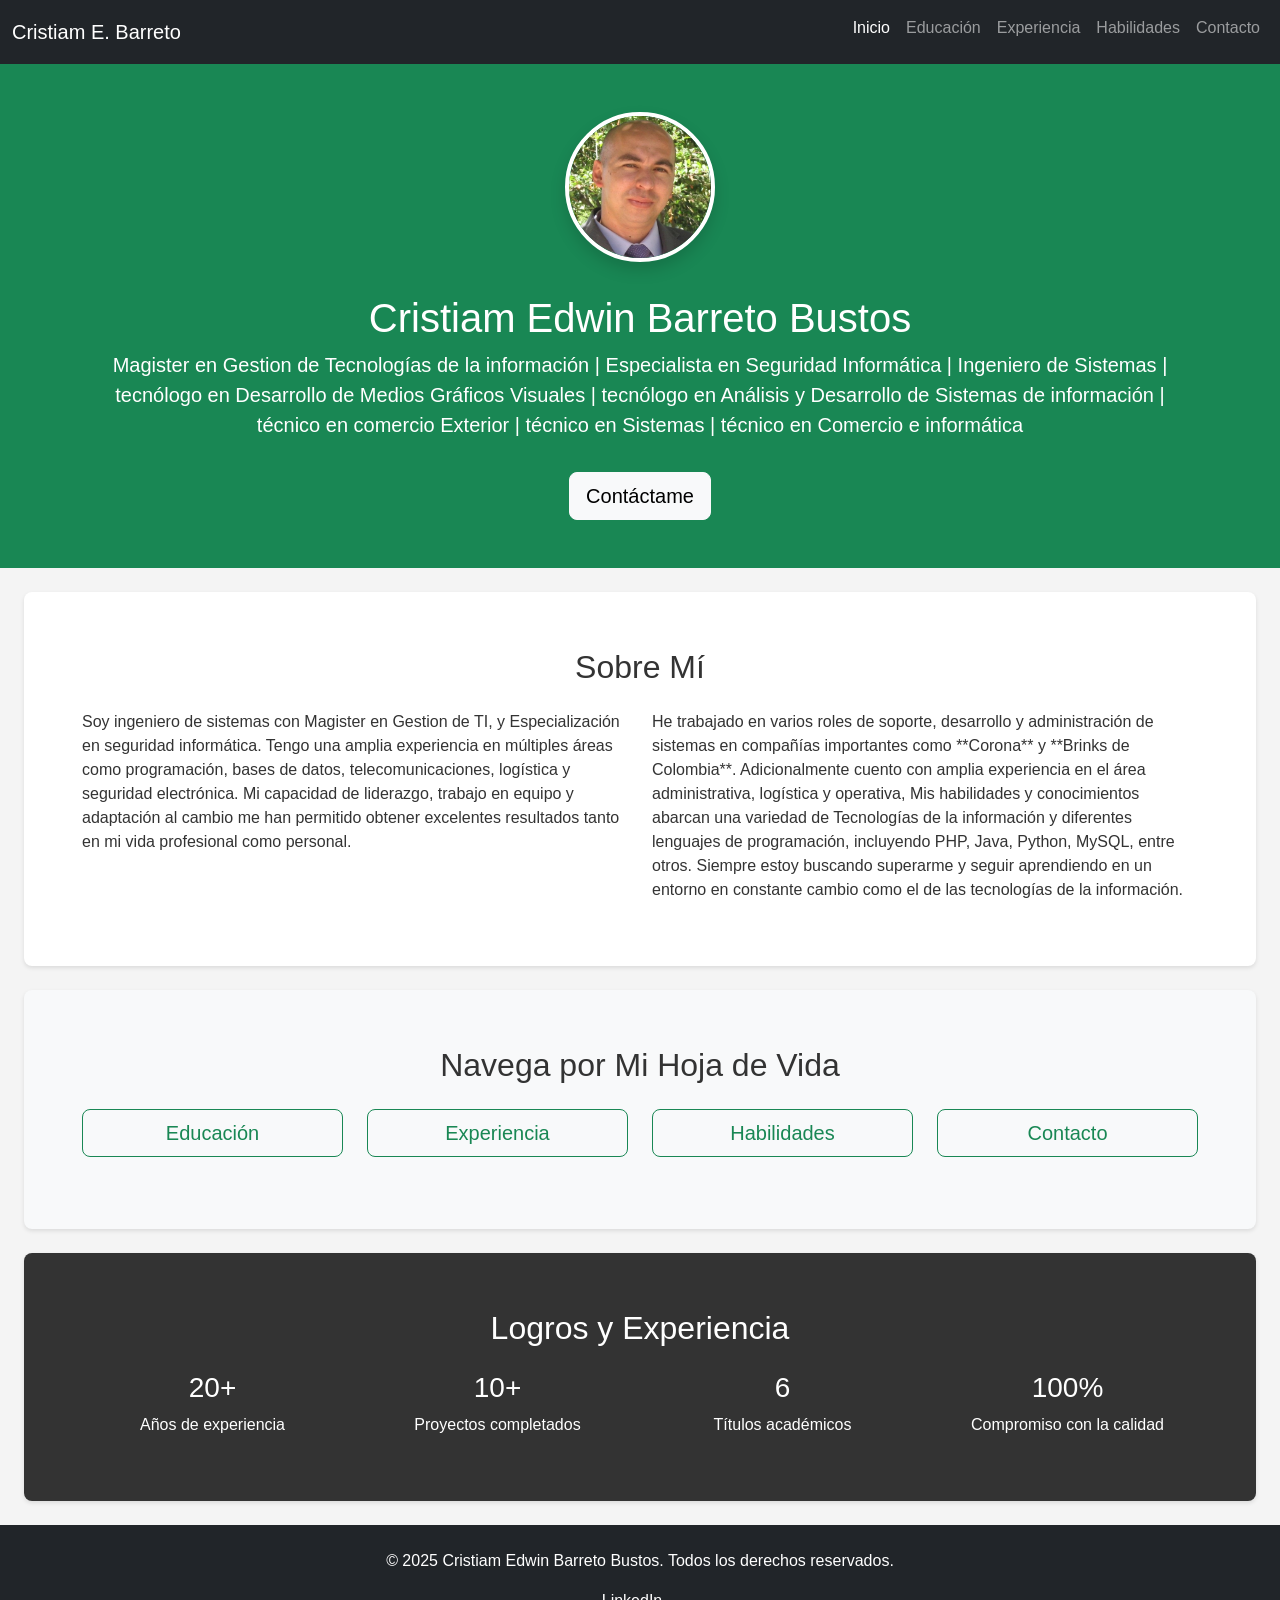
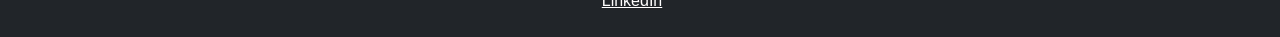
<file: index.html>
<!DOCTYPE html>
<html lang="es">
<head>
    <meta charset="UTF-8">
    <meta name="viewport" content="width=device-width, initial-scale=1.0">
    <title>Hoja de Vida - Cristiam Edwin Barreto</title>
    <!-- Bootstrap CSS -->
    <link href="https://cdn.jsdelivr.net/npm/bootstrap@5.3.0-alpha1/dist/css/bootstrap.min.css" rel="stylesheet">
    <link rel="stylesheet" href="styles.css">
    <style>
        /* Estilo personalizado para la imagen redonda */
        .img-redonda {
            border-radius: 50%;
            width: 150px;
            height: 150px;
            object-fit: cover;
            border: 4px solid white;
        }
    </style>
</head>
<body>

    <!-- Menú de navegación superior -->
    <nav class="navbar navbar-expand-lg navbar-dark bg-dark">
        <div class="container-fluid">
            <a class="navbar-brand" href="#">Cristiam E. Barreto</a>
            <button class="navbar-toggler" type="button" data-bs-toggle="collapse" data-bs-target="#navbarNav" aria-controls="navbarNav" aria-expanded="false" aria-label="Toggle navigation">
                <span class="navbar-toggler-icon"></span>
            </button>
            <div class="collapse navbar-collapse" id="navbarNav">
                <ul class="navbar-nav ms-auto">
                    <li class="nav-item">
                        <a class="nav-link active" aria-current="page" href="#">Inicio</a>
                    </li>
                    <li class="nav-item">
                        <a class="nav-link" href="education.html">Educación</a>
                    </li>
                    <li class="nav-item">
                        <a class="nav-link" href="experience.html">Experiencia</a>
                    </li>
                    <li class="nav-item">
                        <a class="nav-link" href="skills.html">Habilidades</a>
                    </li>
                    <li class="nav-item">
                        <a class="nav-link" href="contact.html">Contacto</a>
                    </li>
                </ul>
            </div>
        </div>
    </nav>

    <!-- Sección de presentación -->
    <header class="bg-success text-white text-center py-5">
        <div class="container">
            <!-- Imagen de perfil -->
            <img src="image/foto.jpg" alt="Foto de Cristiam Edwin Barreto" class="img-redonda shadow mb-4">
            <h1>Cristiam Edwin Barreto Bustos</h1>
            <p class="lead">Magister en Gestion de Tecnologías de la información | Especialista en Seguridad Informática | Ingeniero de Sistemas | tecnólogo en Desarrollo de Medios Gráficos Visuales | tecnólogo en Análisis y Desarrollo de Sistemas de información | técnico en comercio Exterior | técnico en Sistemas | técnico en Comercio e informática </p>
            <a href="contact.html" class="btn btn-light btn-lg mt-3">Contáctame</a>
        </div>
    </header>

    <!-- Sección "Sobre mí" -->
    <section class="about py-5">
        <div class="container">
            <h2 class="text-center mb-4">Sobre Mí</h2>
            <div class="row">
                <div class="col-lg-6">
                    <p>Soy ingeniero de sistemas con Magister en Gestion de TI, y Especialización en seguridad informática. Tengo una amplia experiencia en múltiples áreas como programación, bases de datos, telecomunicaciones, logística y seguridad electrónica. Mi capacidad de liderazgo, trabajo en equipo y adaptación al cambio me han permitido obtener excelentes resultados tanto en mi vida profesional como personal.</p>
                </div>
                <div class="col-lg-6">
                    <p>He trabajado en varios roles de soporte, desarrollo y administración de sistemas en compañías importantes como **Corona** y **Brinks de Colombia**.  Adicionalmente cuento con amplia experiencia en el área administrativa, logística y operativa, Mis habilidades y conocimientos abarcan una variedad de Tecnologías de la información y diferentes lenguajes de programación, incluyendo PHP, Java, Python, MySQL, entre otros. Siempre estoy buscando superarme y seguir aprendiendo en un entorno en constante cambio como el de las tecnologías de la información.</p>
                </div>
            </div>
        </div>
    </section>

    <!-- Sección de enlaces a otras páginas -->
    <section class="links bg-light py-5">
        <div class="container text-center">
            <h2 class="mb-4">Navega por Mi Hoja de Vida</h2>
            <div class="row">
                <div class="col-lg-3 col-md-6 mb-4">
                    <a href="education.html" class="btn btn-outline-success btn-lg w-100">Educación</a>
                </div>
                <div class="col-lg-3 col-md-6 mb-4">
                    <a href="experience.html" class="btn btn-outline-success btn-lg w-100">Experiencia</a>
                </div>
                <div class="col-lg-3 col-md-6 mb-4">
                    <a href="skills.html" class="btn btn-outline-success btn-lg w-100">Habilidades</a>
                </div>
                <div class="col-lg-3 col-md-6 mb-4">
                    <a href="contact.html" class="btn btn-outline-success btn-lg w-100">Contacto</a>
                </div>
            </div>
        </div>
    </section>

    <!-- Sección de estadísticas o logros (opcional) -->
    <section class="stats py-5 text-white" style="background-color: #333;">
        <div class="container text-center">
            <h2 class="mb-4">Logros y Experiencia</h2>
            <div class="row">
                <div class="col-lg-3 col-md-6">
                    <h3>20+</h3>
                    <p>Años de experiencia</p>
                </div>
                <div class="col-lg-3 col-md-6">
                    <h3>10+</h3>
                    <p>Proyectos completados</p>
                </div>
                <div class="col-lg-3 col-md-6">
                    <h3>6</h3>
                    <p>Títulos académicos</p>
                </div>
                <div class="col-lg-3 col-md-6">
                    <h3>100%</h3>
                    <p>Compromiso con la calidad</p>
                </div>
            </div>
        </div>
    </section>

    <!-- Pie de página -->
    <footer class="bg-dark text-white text-center py-4">
        <p>&copy; 2025 Cristiam Edwin Barreto Bustos. Todos los derechos reservados.</p>
        <a href="https://www.linkedin.com/in/barretobustoscristiamedwin/" class="text-white me-3">LinkedIn</a>
    </footer>

    <!-- Bootstrap JS -->
    <script src="https://cdn.jsdelivr.net/npm/bootstrap@5.3.0-alpha1/dist/js/bootstrap.bundle.min.js"></script>

</body>
</html>
</file>
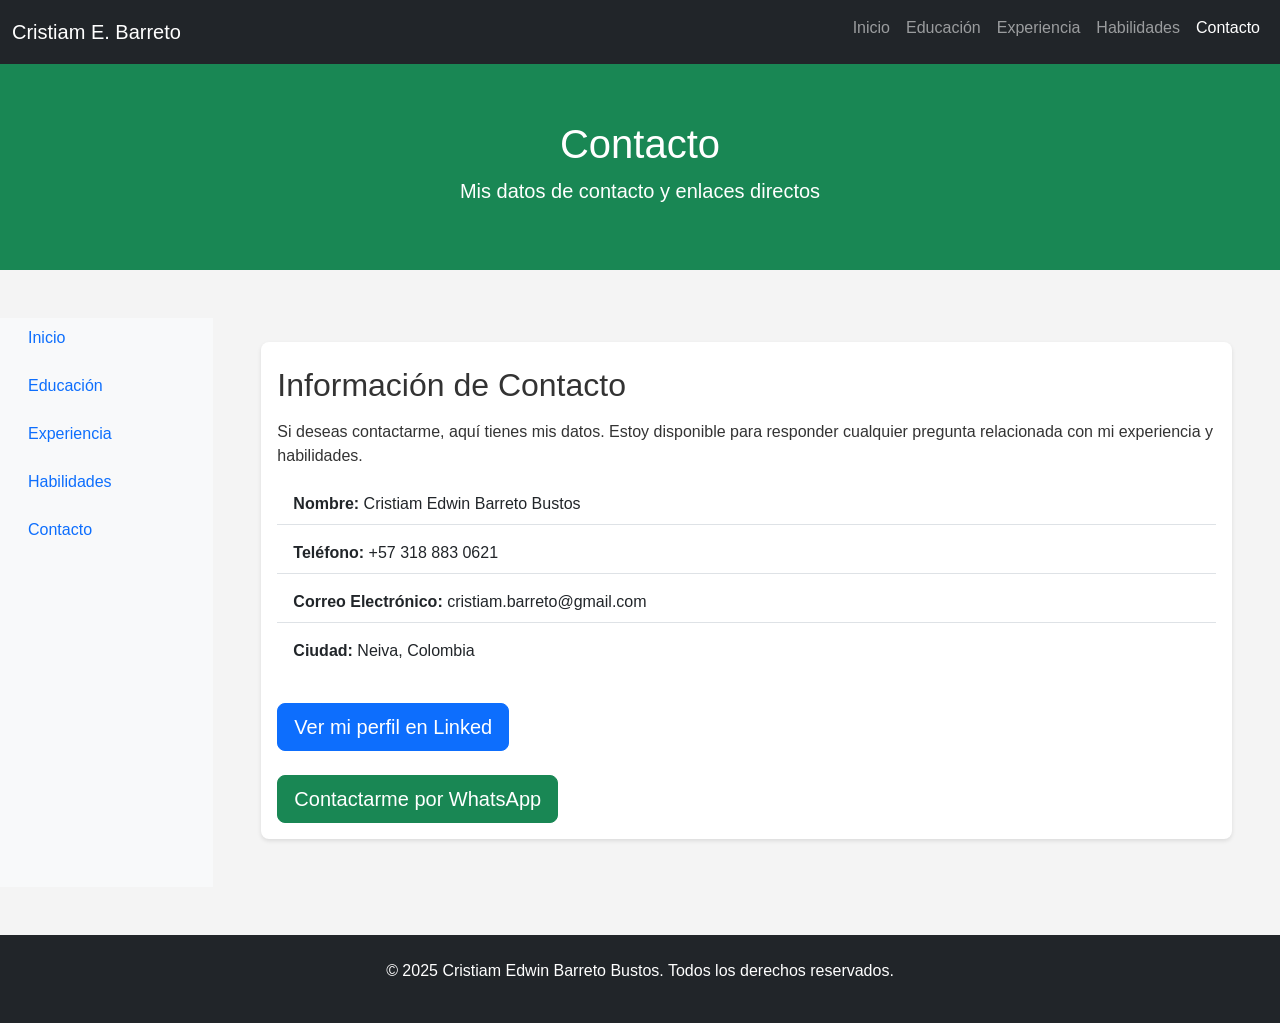
<file: contact.html>
<!DOCTYPE html>
<html lang="es">
<head>
    <meta charset="UTF-8">
    <meta name="viewport" content="width=device-width, initial-scale=1.0">
    <title>Contacto - Cristiam Edwin Barreto</title>
    <!-- Bootstrap CSS -->
    <link href="https://cdn.jsdelivr.net/npm/bootstrap@5.3.0-alpha1/dist/css/bootstrap.min.css" rel="stylesheet">
    <link rel="stylesheet" href="styles.css">
</head>
<body>

    <!-- Menú de navegación superior -->
    <nav class="navbar navbar-expand-lg navbar-dark bg-dark">
        <div class="container-fluid">
            <a class="navbar-brand" href="index.html">Cristiam E. Barreto</a>
            <button class="navbar-toggler" type="button" data-bs-toggle="collapse" data-bs-target="#navbarNav" aria-controls="navbarNav" aria-expanded="false" aria-label="Toggle navigation">
                <span class="navbar-toggler-icon"></span>
            </button>
            <div class="collapse navbar-collapse" id="navbarNav">
                <ul class="navbar-nav ms-auto">
                    <li class="nav-item">
                        <a class="nav-link" href="index.html">Inicio</a>
                    </li>
                    <li class="nav-item">
                        <a class="nav-link" href="education.html">Educación</a>
                    </li>
                    <li class="nav-item">
                        <a class="nav-link" href="experience.html">Experiencia</a>
                    </li>
                    <li class="nav-item">
                        <a class="nav-link" href="skills.html">Habilidades</a>
                    </li>
                    <li class="nav-item">
                        <a class="nav-link active" href="contact.html">Contacto</a>
                    </li>
                </ul>
            </div>
        </div>
    </nav>

    <!-- Sección de presentación de contacto -->
    <header class="bg-success text-white text-center py-5">
        <div class="container">
            <h1>Contacto</h1>
            <p class="lead">Mis datos de contacto y enlaces directos</p>
        </div>
    </header>

    <!-- Sección con barra lateral y contenido principal -->
    <div class="container-fluid py-5">
        <div class="row">
            <!-- Barra lateral -->
            <nav id="sidebar" class="col-md-3 col-lg-2 d-md-block bg-light sidebar">
                <div class="position-sticky">
                    <ul class="nav flex-column">
                        <li class="nav-item">
                            <a class="nav-link" href="index.html">Inicio</a>
                        </li>
                        <li class="nav-item">
                            <a class="nav-link" href="education.html">Educación</a>
                        </li>
                        <li class="nav-item">
                            <a class="nav-link" href="experience.html">Experiencia</a>
                        </li>
                        <li class="nav-item">
                            <a class="nav-link" href="skills.html">Habilidades</a>
                        </li>
                        <li class="nav-item">
                            <a class="nav-link active" href="contact.html">Contacto</a>
                        </li>
                    </ul>
                </div>
            </nav>

            <!-- Contenido principal -->
            <main class="col-md-9 ms-sm-auto col-lg-10 px-md-4">
                <section id="contact-info" class="mb-5">
                    <h2 class="mb-3">Información de Contacto</h2>
                    <p>Si deseas contactarme, aquí tienes mis datos. Estoy disponible para responder cualquier pregunta relacionada con mi experiencia y habilidades.</p>

                    <!-- Información de contacto -->
                    <ul class="list-group list-group-flush">
                        <li class="list-group-item"><strong>Nombre:</strong> Cristiam Edwin Barreto Bustos</li>
                        <li class="list-group-item"><strong>Teléfono:</strong> +57 318 883 0621</li>
                        <li class="list-group-item"><strong>Correo Electrónico:</strong> cristiam.barreto@gmail.com</li>
                        <li class="list-group-item"><strong>Ciudad:</strong> Neiva, Colombia</li>
                    </ul>

                    <!-- Botón para Linked -->
                    <div class="mt-4">
                        <a href="https://www.linkedin.com/in/barretobustoscristiamedwin/" target="_blank" class="btn btn-primary btn-lg">
                            Ver mi perfil en Linked
                        </a>
                    </div>

                    <!-- Botón para WhatsApp -->
                    <div class="mt-4">
                        <a href="https://api.whatsapp.com/send/?phone=573188830621&text&type=phone_number&app_absent=0" target="_blank" class="btn btn-success btn-lg">
                            Contactarme por WhatsApp
                        </a>
                    </div>
                </section>
            </main>
        </div>
    </div>

    <!-- Pie de página -->
    <footer class="bg-dark text-white text-center py-4">
        <p>&copy; 2025 Cristiam Edwin Barreto Bustos. Todos los derechos reservados.</p>
    </footer>

    <!-- Bootstrap JS -->
    <script src="https://cdn.jsdelivr.net/npm/bootstrap@5.3.0-alpha1/dist/js/bootstrap.bundle.min.js"></script>

</body>
</html>
</file>
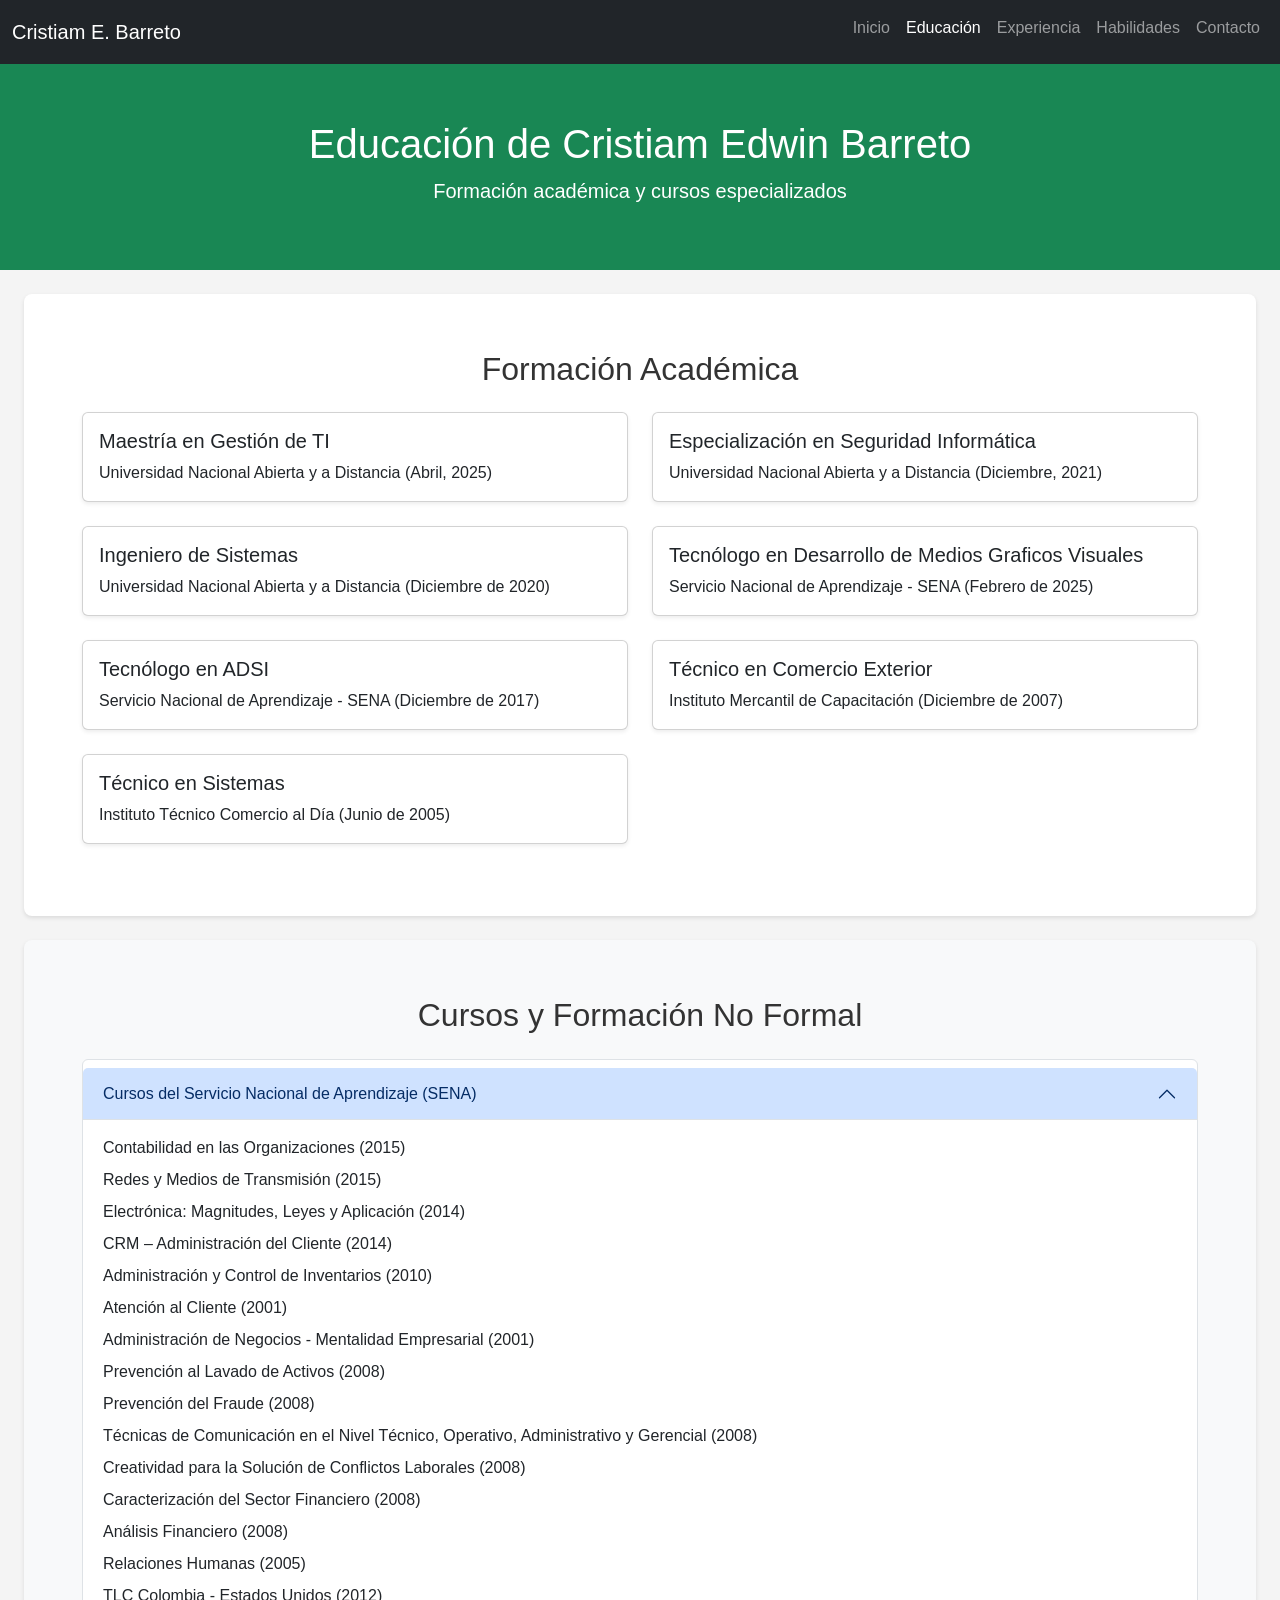
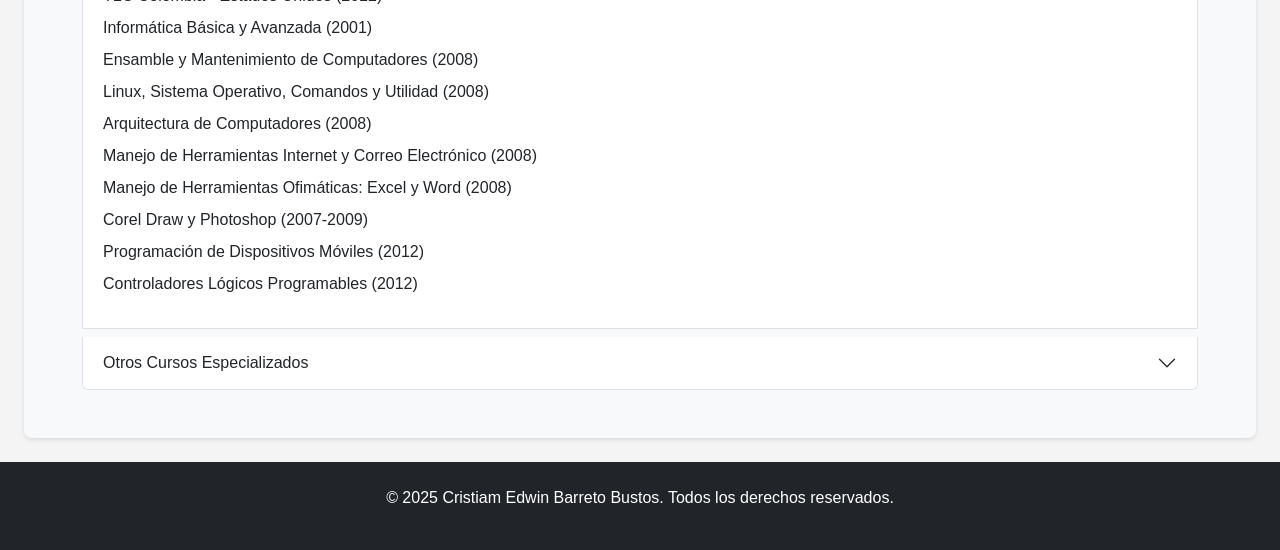
<file: education.html>
<!DOCTYPE html>
<html lang="es">
<head>
    <meta charset="UTF-8">
    <meta name="viewport" content="width=device-width, initial-scale=1.0">
    <title>Educación - Cristiam Edwin Barreto</title>
    <!-- Bootstrap CSS -->
    <link href="https://cdn.jsdelivr.net/npm/bootstrap@5.3.0-alpha1/dist/css/bootstrap.min.css" rel="stylesheet">
    <link rel="stylesheet" href="styles.css">
</head>
<body>

    <!-- Menú de navegación superior -->
    <nav class="navbar navbar-expand-lg navbar-dark bg-dark">
        <div class="container-fluid">
            <a class="navbar-brand" href="index.html">Cristiam E. Barreto</a>
            <button class="navbar-toggler" type="button" data-bs-toggle="collapse" data-bs-target="#navbarNav" aria-controls="navbarNav" aria-expanded="false" aria-label="Toggle navigation">
                <span class="navbar-toggler-icon"></span>
            </button>
            <div class="collapse navbar-collapse" id="navbarNav">
                <ul class="navbar-nav ms-auto">
                    <li class="nav-item">
                        <a class="nav-link" href="index.html">Inicio</a>
                    </li>
                    <li class="nav-item">
                        <a class="nav-link active" href="education.html">Educación</a>
                    </li>
                    <li class="nav-item">
                        <a class="nav-link" href="experience.html">Experiencia</a>
                    </li>
                    <li class="nav-item">
                        <a class="nav-link" href="skills.html">Habilidades</a>
                    </li>
                    <li class="nav-item">
                        <a class="nav-link" href="contact.html">Contacto</a>
                    </li>
                </ul>
            </div>
        </div>
    </nav>

    <!-- Sección de presentación de educación -->
    <header class="bg-success text-white text-center py-5">
        <div class="container">
            <h1>Educación de Cristiam Edwin Barreto</h1>
            <p class="lead">Formación académica y cursos especializados</p>
        </div>
    </header>

    <!-- Sección de educación formal -->
    <section class="formal-education py-5">
        <div class="container">
            <h2 class="text-center mb-4">Formación Académica</h2>
            <div class="row">
                <div class="col-lg-6">
                    <div class="card mb-4 shadow-sm">
                        <div class="card-body">
                            <h5 class="card-title">Maestría en Gestión de TI</h5>
                            <p class="card-text">Universidad Nacional Abierta y a Distancia (Abril, 2025)</p>
                        </div>
                    </div>
                </div>
                <div class="col-lg-6">
                    <div class="card mb-4 shadow-sm">
                        <div class="card-body">
                            <h5 class="card-title">Especialización en Seguridad Informática</h5>
                            <p class="card-text">Universidad Nacional Abierta y a Distancia (Diciembre, 2021)</p>
                        </div>
                    </div>
                </div>
                <div class="col-lg-6">
                    <div class="card mb-4 shadow-sm">
                        <div class="card-body">
                            <h5 class="card-title">Ingeniero de Sistemas</h5>
                            <p class="card-text">Universidad Nacional Abierta y a Distancia (Diciembre de 2020)</p>
                        </div>
                    </div>
                </div>
                <div class="col-lg-6">
                    <div class="card mb-4 shadow-sm">
                        <div class="card-body">
                            <h5 class="card-title">Tecnólogo en Desarrollo de Medios Graficos Visuales</h5>
                            <p class="card-text">Servicio Nacional de Aprendizaje - SENA (Febrero de 2025)</p>
                        </div>
                    </div>
                </div>
                <div class="col-lg-6">
                    <div class="card mb-4 shadow-sm">
                        <div class="card-body">
                            <h5 class="card-title">Tecnólogo en ADSI</h5>
                            <p class="card-text">Servicio Nacional de Aprendizaje - SENA (Diciembre de 2017)</p>
                        </div>
                    </div>
                </div>
                <div class="col-lg-6">
                    <div class="card mb-4 shadow-sm">
                        <div class="card-body">
                            <h5 class="card-title">Técnico en Comercio Exterior</h5>
                            <p class="card-text">Instituto Mercantil de Capacitación (Diciembre de 2007)</p>
                        </div>
                    </div>
                </div>
                <div class="col-lg-6">
                    <div class="card mb-4 shadow-sm">
                        <div class="card-body">
                            <h5 class="card-title">Técnico en Sistemas</h5>
                            <p class="card-text">Instituto Técnico Comercio al Día (Junio de 2005)</p>
                        </div>
                    </div>
                </div>
            </div>
        </div>
    </section>

    <!-- Sección de educación no formal (cursos) -->
    <section class="non-formal-education bg-light py-5">
        <div class="container">
            <h2 class="text-center mb-4">Cursos y Formación No Formal</h2>
            <div class="accordion" id="accordionCourses">
                <div class="accordion-item">
                    <h2 class="accordion-header" id="headingOne">
                        <button class="accordion-button" type="button" data-bs-toggle="collapse" data-bs-target="#collapseOne" aria-expanded="true" aria-controls="collapseOne">
                            Cursos del Servicio Nacional de Aprendizaje (SENA)
                        </button>
                    </h2>
                    <div id="collapseOne" class="accordion-collapse collapse show" aria-labelledby="headingOne" data-bs-parent="#accordionCourses">
                        <div class="accordion-body">
                            <ul>
                                <li>Contabilidad en las Organizaciones (2015)</li>
                                <li>Redes y Medios de Transmisión (2015)</li>
                                <li>Electrónica: Magnitudes, Leyes y Aplicación (2014)</li>
                                <li>CRM – Administración del Cliente (2014)</li>
                                <li>Administración y Control de Inventarios (2010)</li>
                                <li>Atención al Cliente (2001)</li>
                                <li>Administración de Negocios - Mentalidad Empresarial (2001)</li>
                                <li>Prevención al Lavado de Activos (2008)</li>
                                <li>Prevención del Fraude (2008)</li>
                                <li>Técnicas de Comunicación en el Nivel Técnico, Operativo, Administrativo y Gerencial (2008)</li>
                                <li>Creatividad para la Solución de Conflictos Laborales (2008)</li>
                                <li>Caracterización del Sector Financiero (2008)</li>
                                <li>Análisis Financiero (2008)</li>
                                <li>Relaciones Humanas (2005)</li>
                                <li>TLC Colombia - Estados Unidos (2012)</li>
                                <li>Informática Básica y Avanzada (2001)</li>
                                <li>Ensamble y Mantenimiento de Computadores (2008)</li>
                                <li>Linux, Sistema Operativo, Comandos y Utilidad (2008)</li>
                                <li>Arquitectura de Computadores (2008)</li>
                                <li>Manejo de Herramientas Internet y Correo Electrónico (2008)</li>
                                <li>Manejo de Herramientas Ofimáticas: Excel y Word (2008)</li>
                                <li>Corel Draw y Photoshop (2007-2009)</li>
                                <li>Programación de Dispositivos Móviles (2012)</li>
                                <li>Controladores Lógicos Programables (2012)</li>
                            </ul>
                        </div>
                    </div>
                </div>
                <div class="accordion-item">
                    <h2 class="accordion-header" id="headingTwo">
                        <button class="accordion-button collapsed" type="button" data-bs-toggle="collapse" data-bs-target="#collapseTwo" aria-expanded="false" aria-controls="collapseTwo">
                            Otros Cursos Especializados
                        </button>
                    </h2>
                    <div id="collapseTwo" class="accordion-collapse collapse" aria-labelledby="headingTwo" data-bs-parent="#accordionCourses">
                        <div class="accordion-body">
                            <ul>
                                <li>Seminario Internacional Investigación e Innovación (UNAD, 2022)</li>
                                <li>Diseño Web con Adobe Dreamweaver (2009)</li>
                                <li>Flash Animación 2D (2011)</li>
                                <li>Ciudadano Digital Colombia: Competencias para Uso Productivo de Internet (2009)</li>
                                <li>Estructura del Lenguaje de Programación C++ (2010)</li>
                                <li>Servicios de Automatización (2012)</li>
                                <li>Corel Draw - Transformación de Objetos y Efectos Especiales (2011)</li>
                                <li>Flash - Animación en 2D (2011)</li>
                                <li>Manejo de Adobe Photoshop Cs3 (2009)</li>
                                <li>English Discoveries – Básico, Intermedio y Avanzado (2009)</li>
                                <li>Controladores Lógicos Programables (2012)</li>
                                <li>Sistemas de Información en Centros de Distribución (2014)</li>
                                <li>CRM: Administración de Clientes (2014)</li>
                            </ul>
                        </div>
                    </div>
                </div>
            </div>
        </div>
    </section>

    <!-- Pie de página -->
    <footer class="bg-dark text-white text-center py-4">
        <p>&copy; 2025 Cristiam Edwin Barreto Bustos. Todos los derechos reservados.</p>
    </footer>

    <!-- Bootstrap JS -->
    <script src="https://cdn.jsdelivr.net/npm/bootstrap@5.3.0-alpha1/dist/js/bootstrap.bundle.min.js"></script>

</body>
</html>
</file>
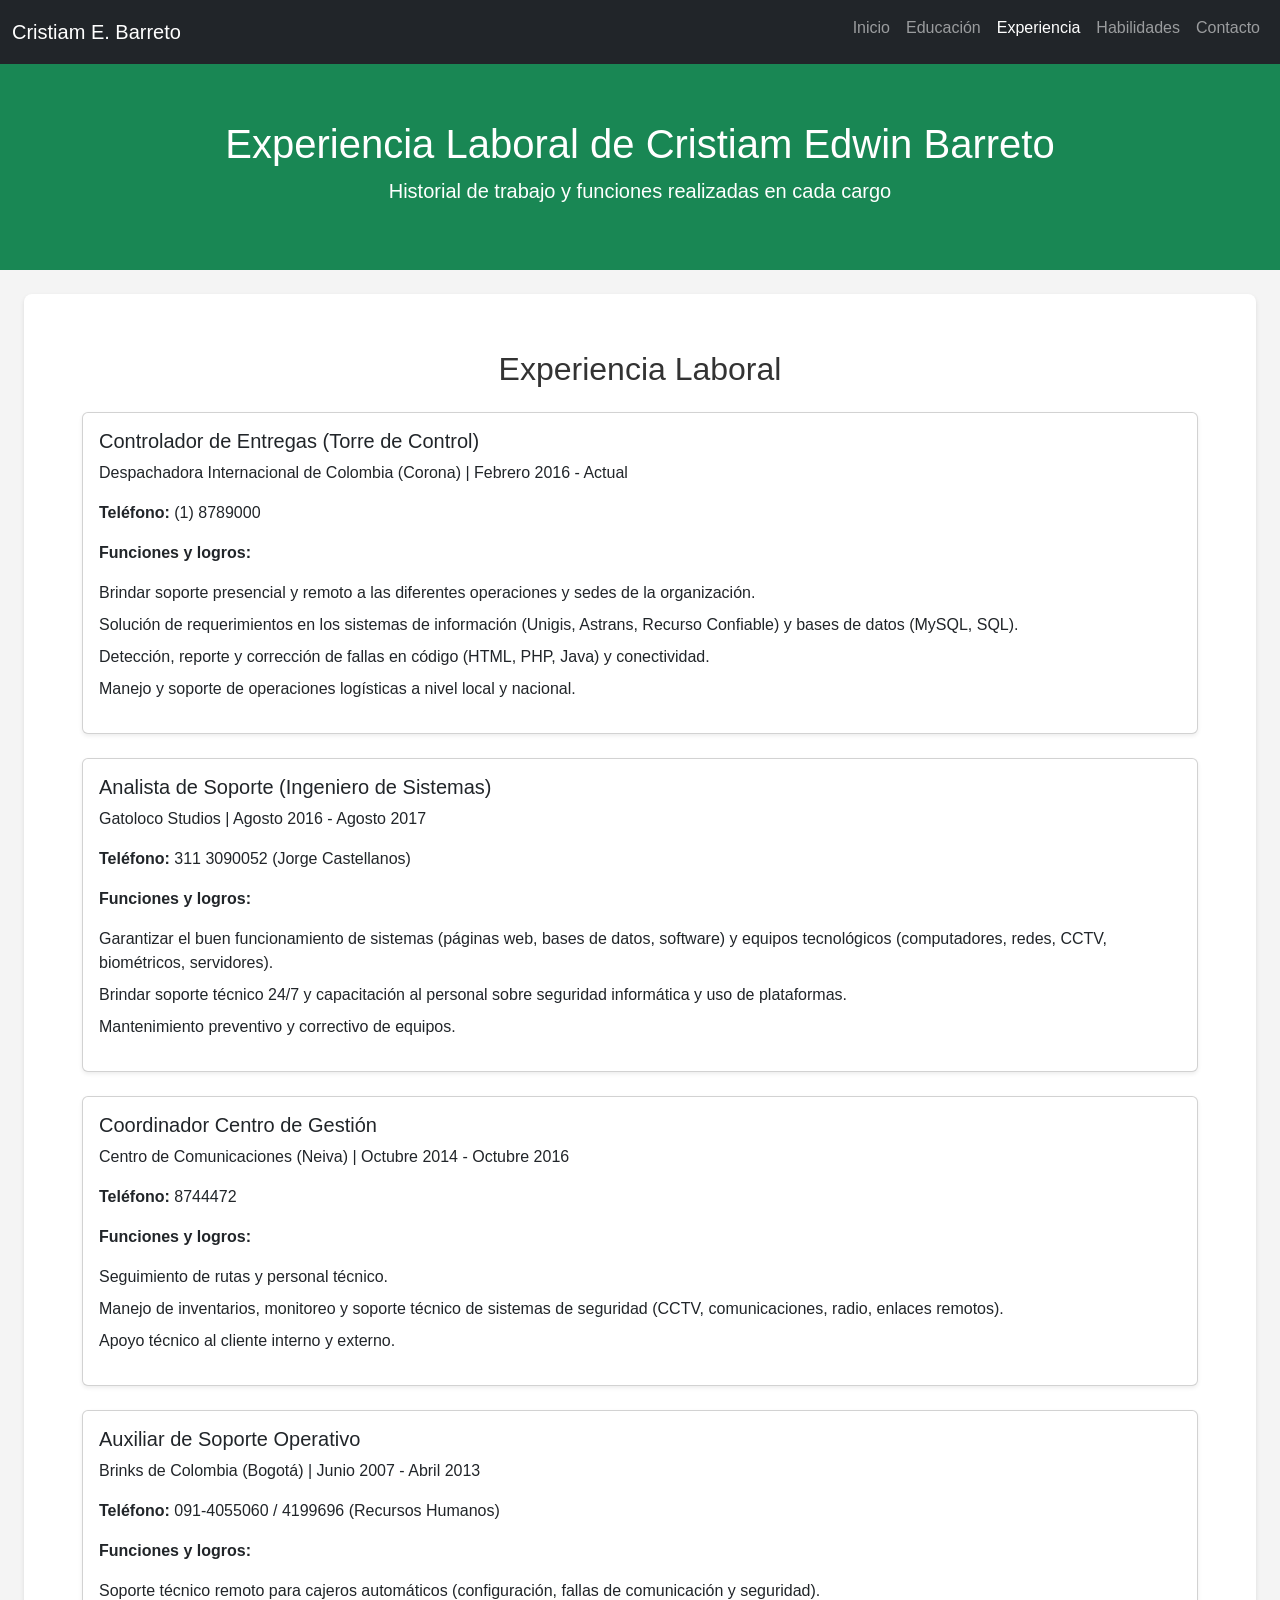
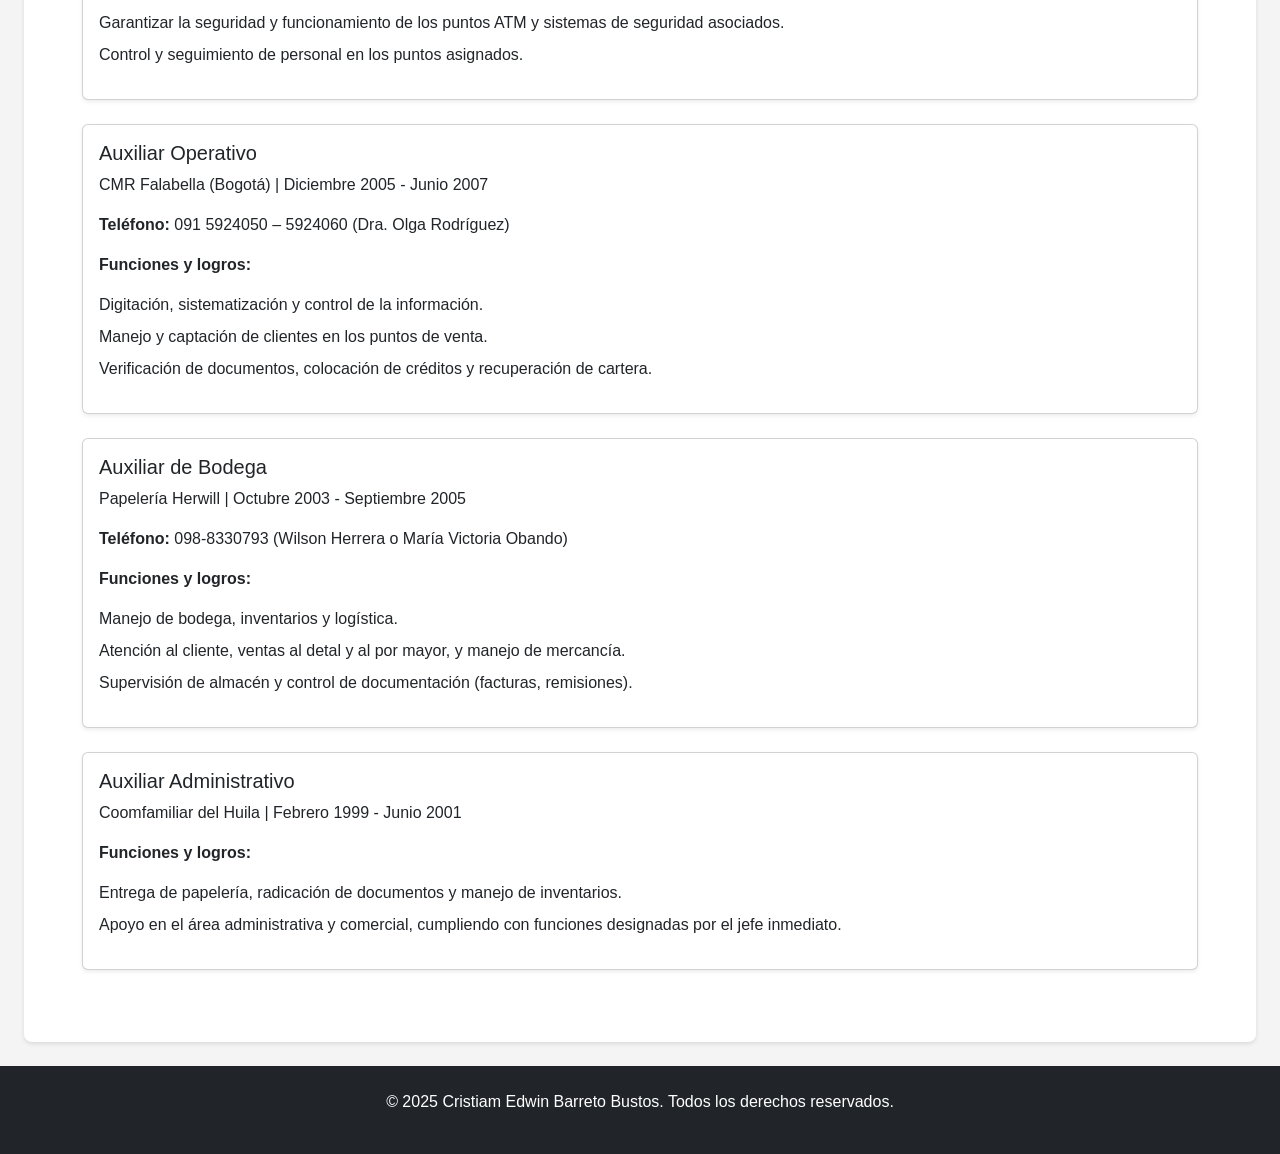
<file: experience.html>
<!DOCTYPE html>
<html lang="es">
<head>
    <meta charset="UTF-8">
    <meta name="viewport" content="width=device-width, initial-scale=1.0">
    <title>Experiencia - Cristiam Edwin Barreto</title>
    <!-- Bootstrap CSS -->
    <link href="https://cdn.jsdelivr.net/npm/bootstrap@5.3.0-alpha1/dist/css/bootstrap.min.css" rel="stylesheet">
    <link rel="stylesheet" href="styles.css">
</head>
<body>

    <!-- Menú de navegación superior -->
    <nav class="navbar navbar-expand-lg navbar-dark bg-dark">
        <div class="container-fluid">
            <a class="navbar-brand" href="index.html">Cristiam E. Barreto</a>
            <button class="navbar-toggler" type="button" data-bs-toggle="collapse" data-bs-target="#navbarNav" aria-controls="navbarNav" aria-expanded="false" aria-label="Toggle navigation">
                <span class="navbar-toggler-icon"></span>
            </button>
            <div class="collapse navbar-collapse" id="navbarNav">
                <ul class="navbar-nav ms-auto">
                    <li class="nav-item">
                        <a class="nav-link" href="index.html">Inicio</a>
                    </li>
                    <li class="nav-item">
                        <a class="nav-link" href="education.html">Educación</a>
                    </li>
                    <li class="nav-item">
                        <a class="nav-link active" href="experience.html">Experiencia</a>
                    </li>
                    <li class="nav-item">
                        <a class="nav-link" href="skills.html">Habilidades</a>
                    </li>
                    <li class="nav-item">
                        <a class="nav-link" href="contact.html">Contacto</a>
                    </li>
                </ul>
            </div>
        </div>
    </nav>

    <!-- Sección de presentación de experiencia -->
    <header class="bg-success text-white text-center py-5">
        <div class="container">
            <h1>Experiencia Laboral de Cristiam Edwin Barreto</h1>
            <p class="lead">Historial de trabajo y funciones realizadas en cada cargo</p>
        </div>
    </header>

    <!-- Sección de experiencia laboral -->
    <section class="experience py-5">
        <div class="container">
            <h2 class="text-center mb-4">Experiencia Laboral</h2>
            
            <!-- Cargo: Corona -->
            <div class="card mb-4 shadow-sm">
                <div class="card-body">
                    <h5 class="card-title">Controlador de Entregas (Torre de Control)</h5>
                    <p class="card-text">Despachadora Internacional de Colombia (Corona) | Febrero 2016 - Actual</p>
                    <p><strong>Teléfono:</strong> (1) 8789000</p>
                    <p><strong>Funciones y logros:</strong></p>
                    <ul>
                        <li>Brindar soporte presencial y remoto a las diferentes operaciones y sedes de la organización.</li>
                        <li>Solución de requerimientos en los sistemas de información (Unigis, Astrans, Recurso Confiable) y bases de datos (MySQL, SQL).</li>
                        <li>Detección, reporte y corrección de fallas en código (HTML, PHP, Java) y conectividad.</li>
                        <li>Manejo y soporte de operaciones logísticas a nivel local y nacional.</li>
                    </ul>
                </div>
            </div>
            
            <!-- Cargo: Gatoloco Studios -->
            <div class="card mb-4 shadow-sm">
                <div class="card-body">
                    <h5 class="card-title">Analista de Soporte (Ingeniero de Sistemas)</h5>
                    <p class="card-text">Gatoloco Studios | Agosto 2016 - Agosto 2017</p>
                    <p><strong>Teléfono:</strong> 311 3090052 (Jorge Castellanos)</p>
                    <p><strong>Funciones y logros:</strong></p>
                    <ul>
                        <li>Garantizar el buen funcionamiento de sistemas (páginas web, bases de datos, software) y equipos tecnológicos (computadores, redes, CCTV, biométricos, servidores).</li>
                        <li>Brindar soporte técnico 24/7 y capacitación al personal sobre seguridad informática y uso de plataformas.</li>
                        <li>Mantenimiento preventivo y correctivo de equipos.</li>
                    </ul>
                </div>
            </div>

            <!-- Cargo: Centro de Comunicaciones -->
            <div class="card mb-4 shadow-sm">
                <div class="card-body">
                    <h5 class="card-title">Coordinador Centro de Gestión</h5>
                    <p class="card-text">Centro de Comunicaciones (Neiva) | Octubre 2014 - Octubre 2016</p>
                    <p><strong>Teléfono:</strong> 8744472</p>
                    <p><strong>Funciones y logros:</strong></p>
                    <ul>
                        <li>Seguimiento de rutas y personal técnico.</li>
                        <li>Manejo de inventarios, monitoreo y soporte técnico de sistemas de seguridad (CCTV, comunicaciones, radio, enlaces remotos).</li>
                        <li>Apoyo técnico al cliente interno y externo.</li>
                    </ul>
                </div>
            </div>

            <!-- Cargo: Brinks de Colombia -->
            <div class="card mb-4 shadow-sm">
                <div class="card-body">
                    <h5 class="card-title">Auxiliar de Soporte Operativo</h5>
                    <p class="card-text">Brinks de Colombia (Bogotá) | Junio 2007 - Abril 2013</p>
                    <p><strong>Teléfono:</strong> 091-4055060 / 4199696 (Recursos Humanos)</p>
                    <p><strong>Funciones y logros:</strong></p>
                    <ul>
                        <li>Soporte técnico remoto para cajeros automáticos (configuración, fallas de comunicación y seguridad).</li>
                        <li>Garantizar la seguridad y funcionamiento de los puntos ATM y sistemas de seguridad asociados.</li>
                        <li>Control y seguimiento de personal en los puntos asignados.</li>
                    </ul>
                </div>
            </div>

            <!-- Cargo: CMR Falabella -->
            <div class="card mb-4 shadow-sm">
                <div class="card-body">
                    <h5 class="card-title">Auxiliar Operativo</h5>
                    <p class="card-text">CMR Falabella (Bogotá) | Diciembre 2005 - Junio 2007</p>
                    <p><strong>Teléfono:</strong> 091 5924050 – 5924060 (Dra. Olga Rodríguez)</p>
                    <p><strong>Funciones y logros:</strong></p>
                    <ul>
                        <li>Digitación, sistematización y control de la información.</li>
                        <li>Manejo y captación de clientes en los puntos de venta.</li>
                        <li>Verificación de documentos, colocación de créditos y recuperación de cartera.</li>
                    </ul>
                </div>
            </div>

            <!-- Cargo: Papelería Herwill -->
            <div class="card mb-4 shadow-sm">
                <div class="card-body">
                    <h5 class="card-title">Auxiliar de Bodega</h5>
                    <p class="card-text">Papelería Herwill | Octubre 2003 - Septiembre 2005</p>
                    <p><strong>Teléfono:</strong> 098-8330793 (Wilson Herrera o María Victoria Obando)</p>
                    <p><strong>Funciones y logros:</strong></p>
                    <ul>
                        <li>Manejo de bodega, inventarios y logística.</li>
                        <li>Atención al cliente, ventas al detal y al por mayor, y manejo de mercancía.</li>
                        <li>Supervisión de almacén y control de documentación (facturas, remisiones).</li>
                    </ul>
                </div>
            </div>

            <!-- Cargo: Coomfamiliar del Huila -->
            <div class="card mb-4 shadow-sm">
                <div class="card-body">
                    <h5 class="card-title">Auxiliar Administrativo</h5>
                    <p class="card-text">Coomfamiliar del Huila | Febrero 1999 - Junio 2001</p>
                    <p><strong>Funciones y logros:</strong></p>
                    <ul>
                        <li>Entrega de papelería, radicación de documentos y manejo de inventarios.</li>
                        <li>Apoyo en el área administrativa y comercial, cumpliendo con funciones designadas por el jefe inmediato.</li>
                    </ul>
                </div>
            </div>
        </div>
    </section>

    <!-- Pie de página -->
    <footer class="bg-dark text-white text-center py-4">
        <p>&copy; 2025 Cristiam Edwin Barreto Bustos. Todos los derechos reservados.</p>
    </footer>

    <!-- Bootstrap JS -->
    <script src="https://cdn.jsdelivr.net/npm/bootstrap@5.3.0-alpha1/dist/js/bootstrap.bundle.min.js"></script>

</body>
</html>
</file>
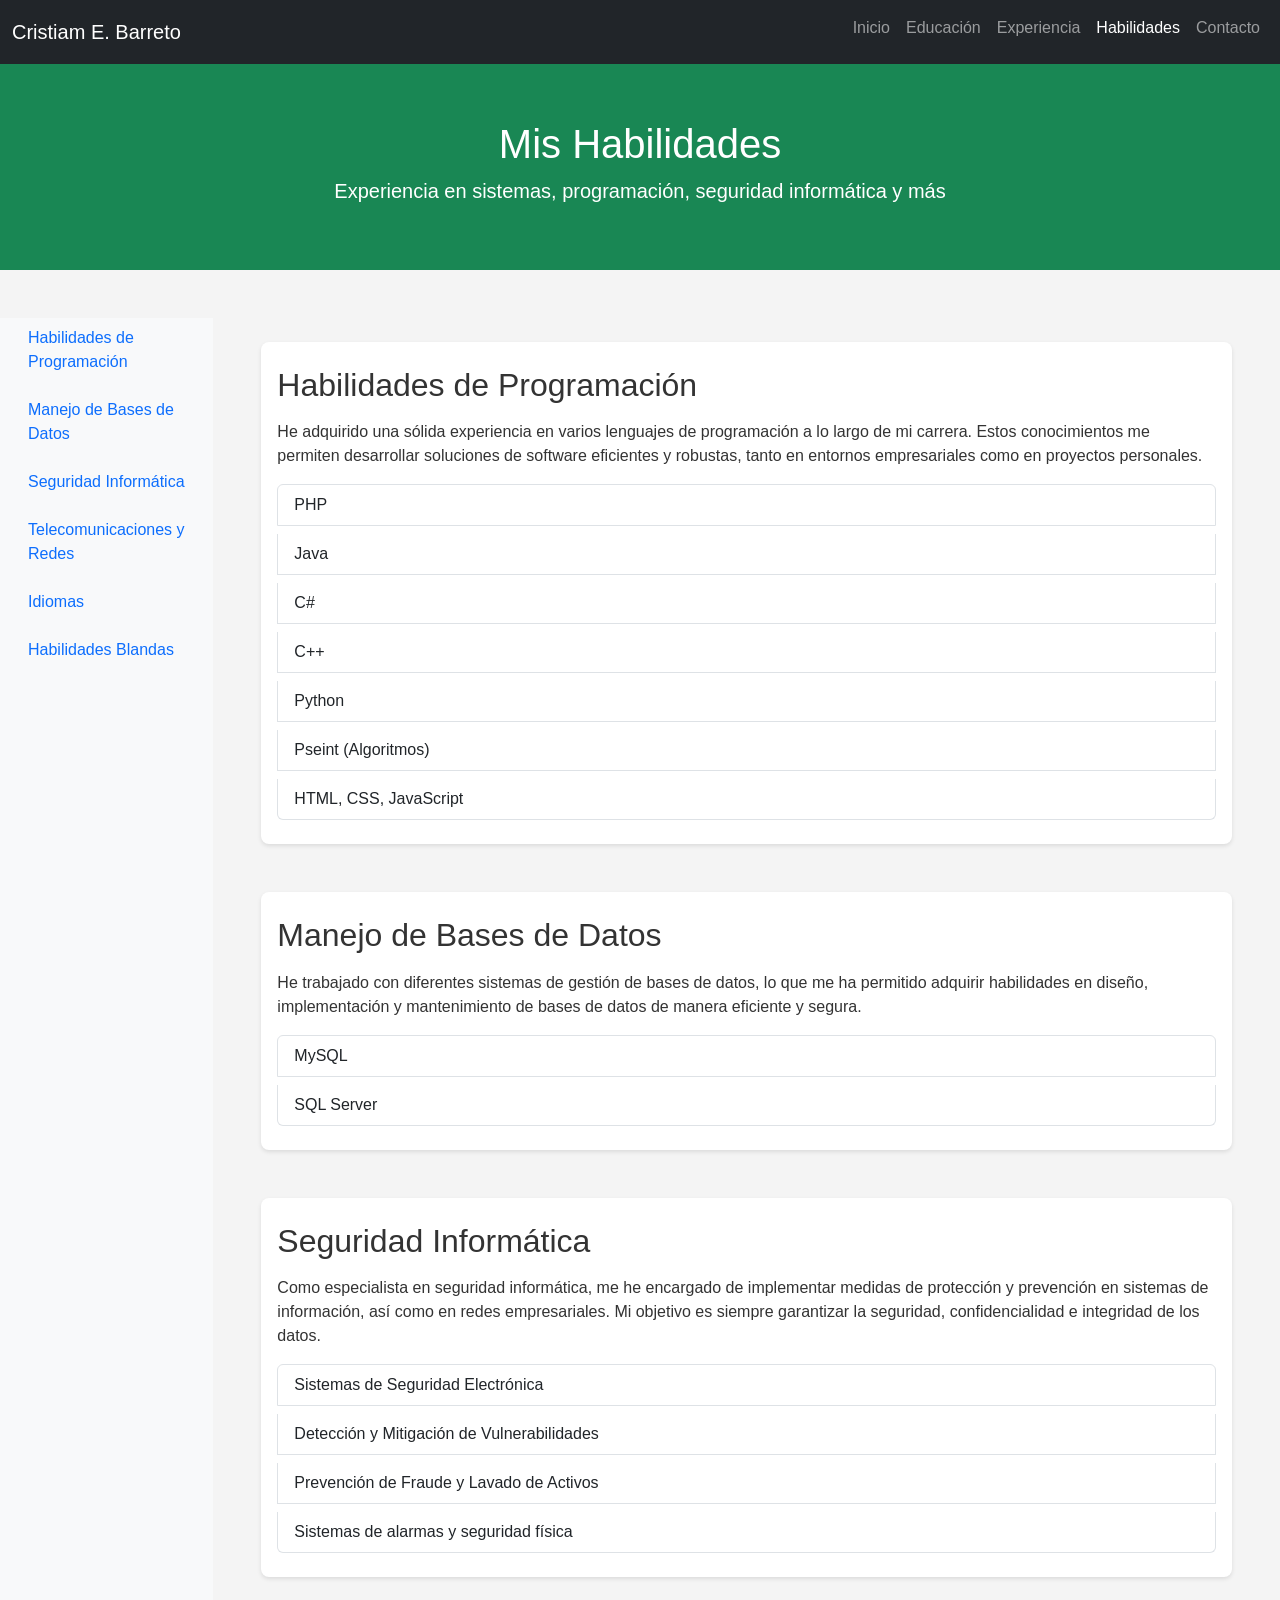
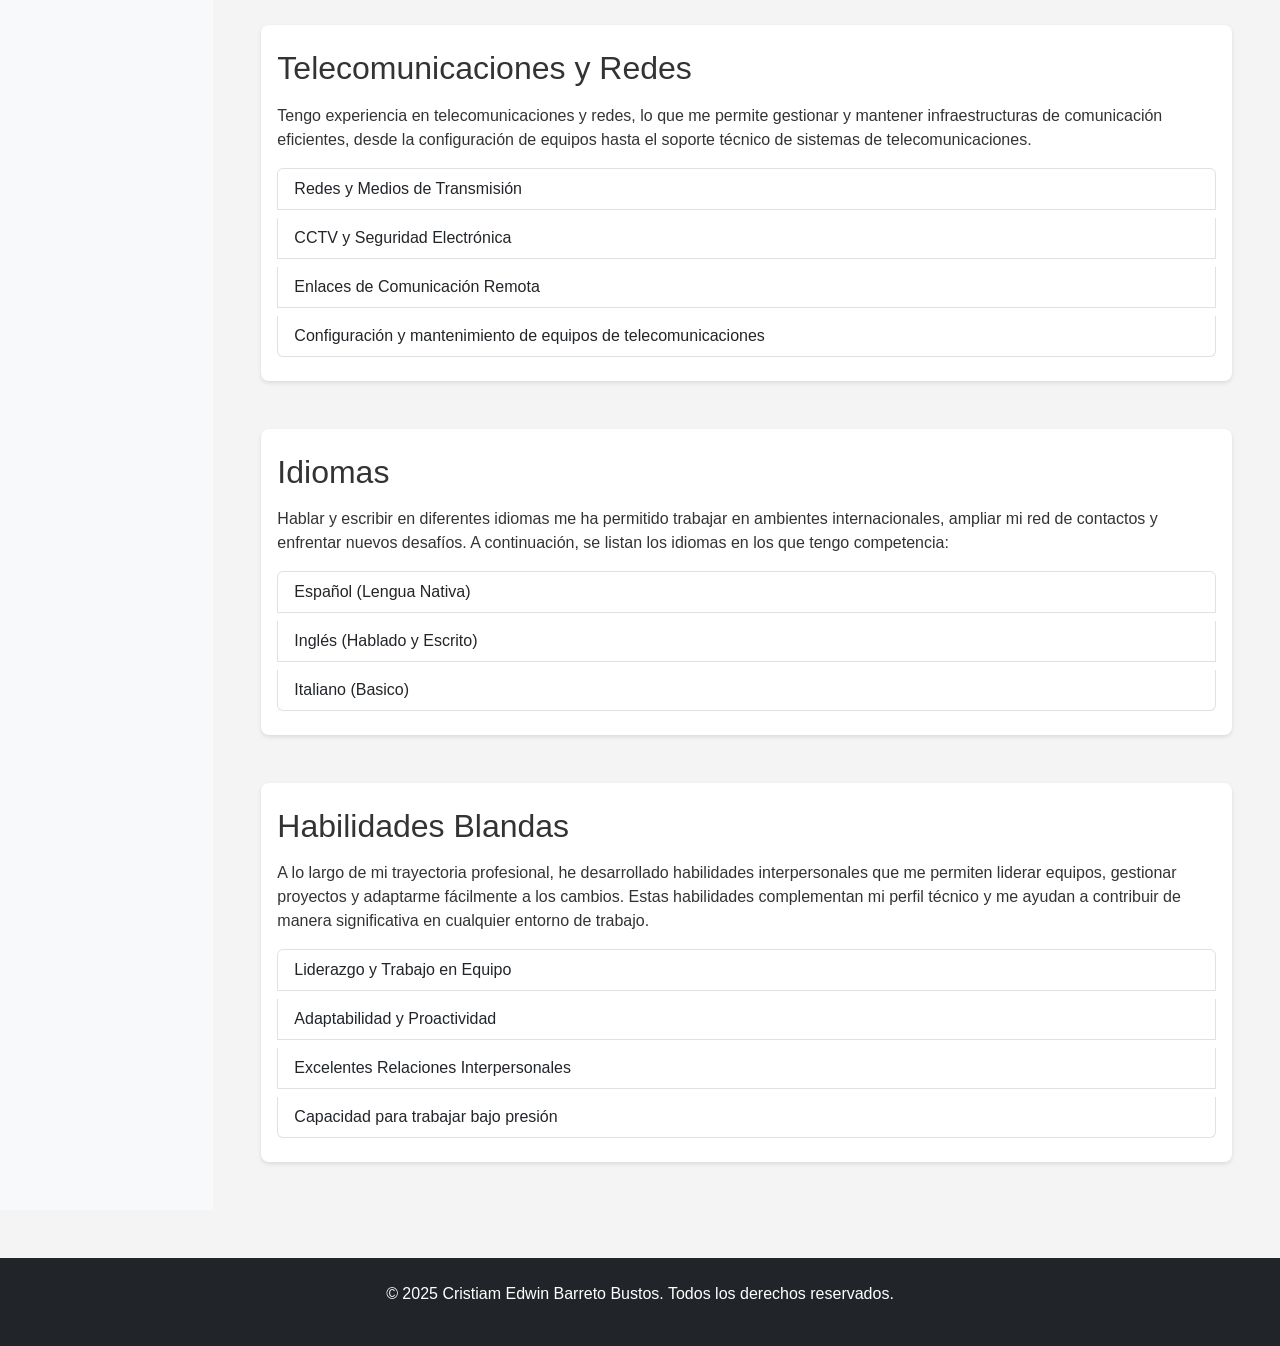
<file: skills.html>
<!DOCTYPE html>
<html lang="es">
<head>
    <meta charset="UTF-8">
    <meta name="viewport" content="width=device-width, initial-scale=1.0">
    <title>Habilidades - Cristiam Edwin Barreto</title>
    <!-- Bootstrap CSS -->
    <link href="https://cdn.jsdelivr.net/npm/bootstrap@5.3.0-alpha1/dist/css/bootstrap.min.css" rel="stylesheet">
    <link rel="stylesheet" href="styles.css">
</head>
<body>

    <!-- Menú de navegación superior -->
    <nav class="navbar navbar-expand-lg navbar-dark bg-dark">
        <div class="container-fluid">
            <a class="navbar-brand" href="index.html">Cristiam E. Barreto</a>
            <button class="navbar-toggler" type="button" data-bs-toggle="collapse" data-bs-target="#navbarNav" aria-controls="navbarNav" aria-expanded="false" aria-label="Toggle navigation">
                <span class="navbar-toggler-icon"></span>
            </button>
            <div class="collapse navbar-collapse" id="navbarNav">
                <ul class="navbar-nav ms-auto">
                    <li class="nav-item">
                        <a class="nav-link" href="index.html">Inicio</a>
                    </li>
                    <li class="nav-item">
                        <a class="nav-link" href="education.html">Educación</a>
                    </li>
                    <li class="nav-item">
                        <a class="nav-link" href="experience.html">Experiencia</a>
                    </li>
                    <li class="nav-item">
                        <a class="nav-link active" href="skills.html">Habilidades</a>
                    </li>
                    <li class="nav-item">
                        <a class="nav-link" href="contact.html">Contacto</a>
                    </li>
                </ul>
            </div>
        </div>
    </nav>

    <!-- Sección de presentación de habilidades -->
    <header class="bg-success text-white text-center py-5">
        <div class="container">
            <h1>Mis Habilidades</h1>
            <p class="lead">Experiencia en sistemas, programación, seguridad informática y más</p>
        </div>
    </header>

    <!-- Sección con barra lateral y contenido principal -->
    <div class="container-fluid py-5">
        <div class="row">
            <!-- Barra lateral -->
            <nav id="sidebar" class="col-md-3 col-lg-2 d-md-block bg-light sidebar">
                <div class="position-sticky">
                    <ul class="nav flex-column">
                        <li class="nav-item">
                            <a class="nav-link active" href="#programming-skills">Habilidades de Programación</a>
                        </li>
                        <li class="nav-item">
                            <a class="nav-link" href="#database-skills">Manejo de Bases de Datos</a>
                        </li>
                        <li class="nav-item">
                            <a class="nav-link" href="#security-skills">Seguridad Informática</a>
                        </li>
                        <li class="nav-item">
                            <a class="nav-link" href="#telecom-skills">Telecomunicaciones y Redes</a>
                        </li>
                        <li class="nav-item">
                            <a class="nav-link" href="#languages">Idiomas</a>
                        </li>
                        <li class="nav-item">
                            <a class="nav-link" href="#soft-skills">Habilidades Blandas</a>
                        </li>
                    </ul>
                </div>
            </nav>

            <!-- Contenido principal -->
            <main class="col-md-9 ms-sm-auto col-lg-10 px-md-4">
                <!-- Habilidades de Programación -->
                <section id="programming-skills" class="mb-5">
                    <h2 class="mb-3">Habilidades de Programación</h2>
                    <p>He adquirido una sólida experiencia en varios lenguajes de programación a lo largo de mi carrera. Estos conocimientos me permiten desarrollar soluciones de software eficientes y robustas, tanto en entornos empresariales como en proyectos personales.</p>
                    <ul class="list-group">
                        <li class="list-group-item">PHP</li>
                        <li class="list-group-item">Java</li>
                        <li class="list-group-item">C#</li>
                        <li class="list-group-item">C++</li>
                        <li class="list-group-item">Python</li>
                        <li class="list-group-item">Pseint (Algoritmos)</li>
                        <li class="list-group-item">HTML, CSS, JavaScript</li>
                    </ul>
                </section>

                <!-- Manejo de Bases de Datos -->
                <section id="database-skills" class="mb-5">
                    <h2 class="mb-3">Manejo de Bases de Datos</h2>
                    <p>He trabajado con diferentes sistemas de gestión de bases de datos, lo que me ha permitido adquirir habilidades en diseño, implementación y mantenimiento de bases de datos de manera eficiente y segura.</p>
                    <ul class="list-group">
                        <li class="list-group-item">MySQL</li>
                        <li class="list-group-item">SQL Server</li>
                    </ul>
                </section>

                <!-- Seguridad Informática -->
                <section id="security-skills" class="mb-5">
                    <h2 class="mb-3">Seguridad Informática</h2>
                    <p>Como especialista en seguridad informática, me he encargado de implementar medidas de protección y prevención en sistemas de información, así como en redes empresariales. Mi objetivo es siempre garantizar la seguridad, confidencialidad e integridad de los datos.</p>
                    <ul class="list-group">
                        <li class="list-group-item">Sistemas de Seguridad Electrónica</li>
                        <li class="list-group-item">Detección y Mitigación de Vulnerabilidades</li>
                        <li class="list-group-item">Prevención de Fraude y Lavado de Activos</li>
                        <li class="list-group-item">Sistemas de alarmas y seguridad física</li>
                    </ul>
                </section>

                <!-- Telecomunicaciones y Redes -->
                <section id="telecom-skills" class="mb-5">
                    <h2 class="mb-3">Telecomunicaciones y Redes</h2>
                    <p>Tengo experiencia en telecomunicaciones y redes, lo que me permite gestionar y mantener infraestructuras de comunicación eficientes, desde la configuración de equipos hasta el soporte técnico de sistemas de telecomunicaciones.</p>
                    <ul class="list-group">
                        <li class="list-group-item">Redes y Medios de Transmisión</li>
                        <li class="list-group-item">CCTV y Seguridad Electrónica</li>
                        <li class="list-group-item">Enlaces de Comunicación Remota</li>
                        <li class="list-group-item">Configuración y mantenimiento de equipos de telecomunicaciones</li>
                    </ul>
                </section>

                <!-- Idiomas -->
                <section id="languages" class="mb-5">
                    <h2 class="mb-3">Idiomas</h2>
                    <p>Hablar y escribir en diferentes idiomas me ha permitido trabajar en ambientes internacionales, ampliar mi red de contactos y enfrentar nuevos desafíos. A continuación, se listan los idiomas en los que tengo competencia:</p>
                    <ul class="list-group">
                        <li class="list-group-item">Español (Lengua Nativa)</li>
                        <li class="list-group-item">Inglés (Hablado y Escrito)</li>
                        <li class="list-group-item">Italiano (Basico)</li>
                    </ul>
                </section>

                <!-- Habilidades Blandas -->
                <section id="soft-skills" class="mb-5">
                    <h2 class="mb-3">Habilidades Blandas</h2>
                    <p>A lo largo de mi trayectoria profesional, he desarrollado habilidades interpersonales que me permiten liderar equipos, gestionar proyectos y adaptarme fácilmente a los cambios. Estas habilidades complementan mi perfil técnico y me ayudan a contribuir de manera significativa en cualquier entorno de trabajo.</p>
                    <ul class="list-group">
                        <li class="list-group-item">Liderazgo y Trabajo en Equipo</li>
                        <li class="list-group-item">Adaptabilidad y Proactividad</li>
                        <li class="list-group-item">Excelentes Relaciones Interpersonales</li>
                        <li class="list-group-item">Capacidad para trabajar bajo presión</li>
                    </ul>
                </section>
            </main>
        </div>
    </div>

    <!-- Pie de página -->
    <footer class="bg-dark text-white text-center py-4">
        <p>&copy; 2025 Cristiam Edwin Barreto Bustos. Todos los derechos reservados.</p>
    </footer>

    <!-- Bootstrap JS -->
    <script src="https://cdn.jsdelivr.net/npm/bootstrap@5.3.0-alpha1/dist/js/bootstrap.bundle.min.js"></script>

</body>
</html>
</file>
<file: styles.css>
body {
    font-family: Arial, sans-serif;
    margin: 0;
    padding: 0;
    background-color: #f4f4f4;
    color: #333;
}

header {
    background-color: #4CAF50;
    color: white;
    padding: 1rem;
    text-align: center;
}

h1, h2 {
    margin: 0.5rem 0;
}

section {
    margin: 1.5rem;
    padding: 1rem;
    background-color: white;
    border-radius: 8px;
    box-shadow: 0 2px 4px rgba(0,0,0,0.1);
}

ul {
    list-style-type: none;
    padding: 0;
}

li {
    margin-bottom: 0.5rem;
}

form {
    display: flex;
    flex-direction: column;
}

input, textarea {
    padding: 0.5rem;
    margin-bottom: 1rem;
    border: 1px solid #ccc;
    border-radius: 4px;
    width: 100%;
    max-width: 600px;
}

button {
    padding: 0.7rem;
    background-color: #4CAF50;
    color: white;
    border: none;
    border-radius: 4px;
    cursor: pointer;
    width: 150px;
}

button:hover {
    background-color: #45a049;
}

footer {
    text-align: center;
    padding: 1rem;
    background-color: #333;
    color: white;
}
</file>
